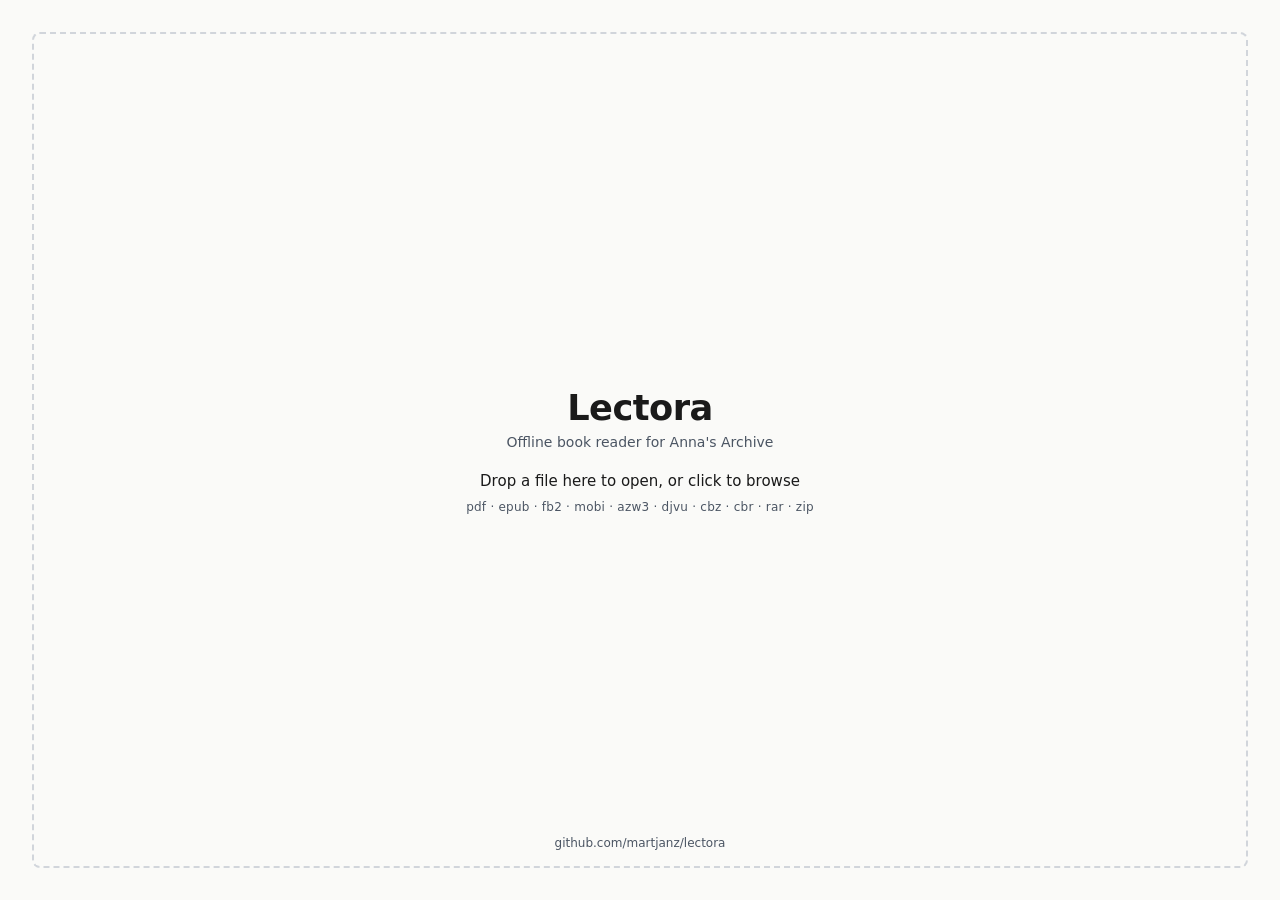
<file: index.html>
<!DOCTYPE html>
<html lang="en">
<head>
  <meta charset="UTF-8">
  <meta name="viewport" content="width=device-width, initial-scale=1">
  <title>Lectora</title>
  <link rel="stylesheet" href="./src/reader.css">
  <script src="./vendor/react.production.min.js"></script>
  <script src="./vendor/react-dom.production.min.js"></script>
  <script src="./vendor/reakit.min.js"></script>
  <script src="./vendor/djvu.js"></script>
  <script src="./vendor/djvu_viewer.js"></script>
  <script>window.reakit = window.Reakit;</script>
  <script src="./vendor/villain.js"></script>
  <script src="./vendor/zip.min.js"></script>
</head>
<body>

<div id="drop-area">
  <input type="file" id="file-input" accept=".pdf,.epub,.fb2,.mobi,.azw3,.djvu,.cbz,.cbr,.rar,.zip" style="display:none">
  <div id="drop-logo">Lectora</div>
  <div id="drop-subtitle">Offline book reader for Anna's Archive</div>
  <div id="drop-cta">Drop a file here to open, or click to browse</div>
  <div class="hint">pdf · epub · fb2 · mobi · azw3 · djvu · cbz · cbr · rar · zip</div>
  <footer id="drop-footer">
    <a href="https://github.com/martjanz/lectora" target="_blank" rel="noopener">github.com/martjanz/lectora</a>
  </footer>
</div>

<div id="error-popup">
  <div id="error-box">
    <div style="font-weight:600;margin-bottom:8px">Error opening file</div>
    <div>There may be a problem with this file. Try a different application.</div>
    <p id="error-message"></p>
    <button id="error-close">Close</button>
  </div>
</div>

<div id="viewer-container"></div>
<div id="reader">
  <header id="reader-header">
    <span id="reader-title"></span>
    <span id="reader-page-info"></span>
    <button class="reader-btn" id="mode-btn">Prose</button>
    <button class="reader-btn" id="font-dec">−</button>
    <button class="reader-btn" id="font-inc">+</button>
    <button class="reader-btn" id="dark-btn">☀</button>
  </header>
  <div id="page-area">
    <div id="page-left-zone"></div>
    <div id="page-content"></div>
    <div id="page-right-zone"></div>
  </div>
  <footer id="reader-footer">
    <button class="reader-btn" id="prev-btn">←</button>
    <div id="progress-bar-container"><div id="progress-bar"></div></div>
    <button class="reader-btn" id="next-btn">→</button>
    <span id="kb-hint">← → · h l · space · f: mode · d: dark · +−: font</span>
  </footer>
</div>

<script src="./src/cleanup.js"></script>
<script src="./src/reader.js"></script>
</body>
</html>
</file>
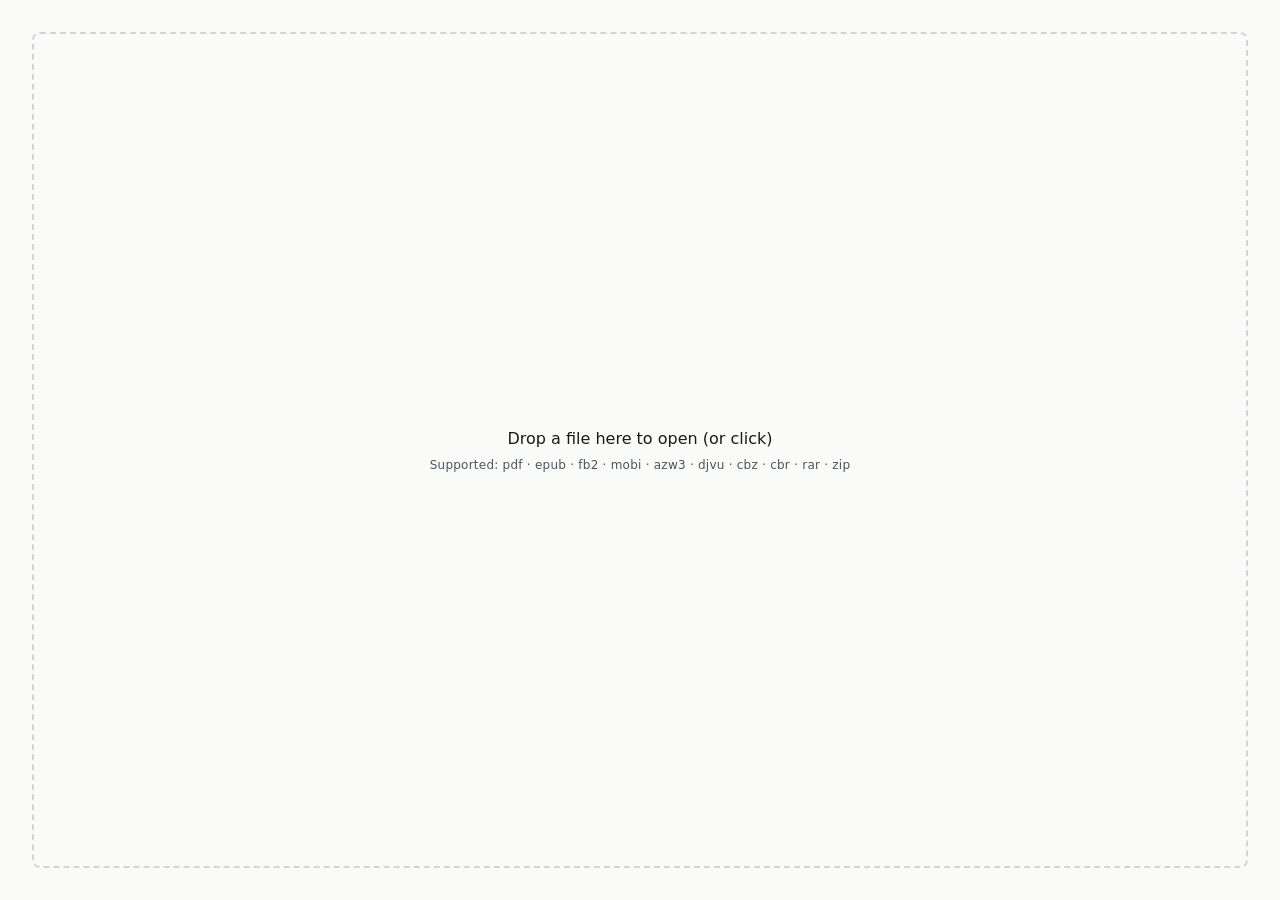
<file: reader.html>
<!DOCTYPE html>
<html lang="en">
<head>
  <meta charset="UTF-8">
  <meta name="viewport" content="width=device-width, initial-scale=1">
  <title>Lectora</title>
  <link rel="stylesheet" href="./src/reader.css">
  <script src="./vendor/react.production.min.js"></script>
  <script src="./vendor/react-dom.production.min.js"></script>
  <script src="./vendor/reakit.min.js"></script>
  <script src="./vendor/djvu.js"></script>
  <script src="./vendor/djvu_viewer.js"></script>
  <script>window.reakit = window.Reakit;</script>
  <script src="./vendor/villain.js"></script>
  <script src="./vendor/zip.min.js"></script>
</head>
<body>

<div id="drop-area">
  <div>Drop a file here to open (or click)</div>
  <div class="hint">Supported: pdf · epub · fb2 · mobi · azw3 · djvu · cbz · cbr · rar · zip</div>
  <input type="file" id="file-input" accept=".pdf,.epub,.fb2,.mobi,.azw3,.djvu,.cbz,.cbr,.rar,.zip" style="display:none">
</div>

<div id="error-popup">
  <div id="error-box">
    <div style="font-weight:600;margin-bottom:8px">Error opening file</div>
    <div>There may be a problem with this file. Try a different application.</div>
    <p id="error-message"></p>
    <button id="error-close">Close</button>
  </div>
</div>

<div id="viewer-container"></div>
<div id="reader">
  <header id="reader-header">
    <span id="reader-title"></span>
    <span id="reader-page-info"></span>
    <button class="reader-btn" id="mode-btn">Prose</button>
    <button class="reader-btn" id="font-dec">−</button>
    <button class="reader-btn" id="font-inc">+</button>
    <button class="reader-btn" id="dark-btn">☀</button>
  </header>
  <div id="page-area">
    <div id="page-left-zone"></div>
    <div id="page-content"></div>
    <div id="page-right-zone"></div>
  </div>
  <footer id="reader-footer">
    <button class="reader-btn" id="prev-btn">←</button>
    <div id="progress-bar-container"><div id="progress-bar"></div></div>
    <button class="reader-btn" id="next-btn">→</button>
    <span id="kb-hint">← → · h l · space · f: mode · d: dark · +−: font</span>
  </footer>
</div>

<script src="./src/cleanup.js"></script>
<script src="./src/reader.js"></script>
</body>
</html>
</file>
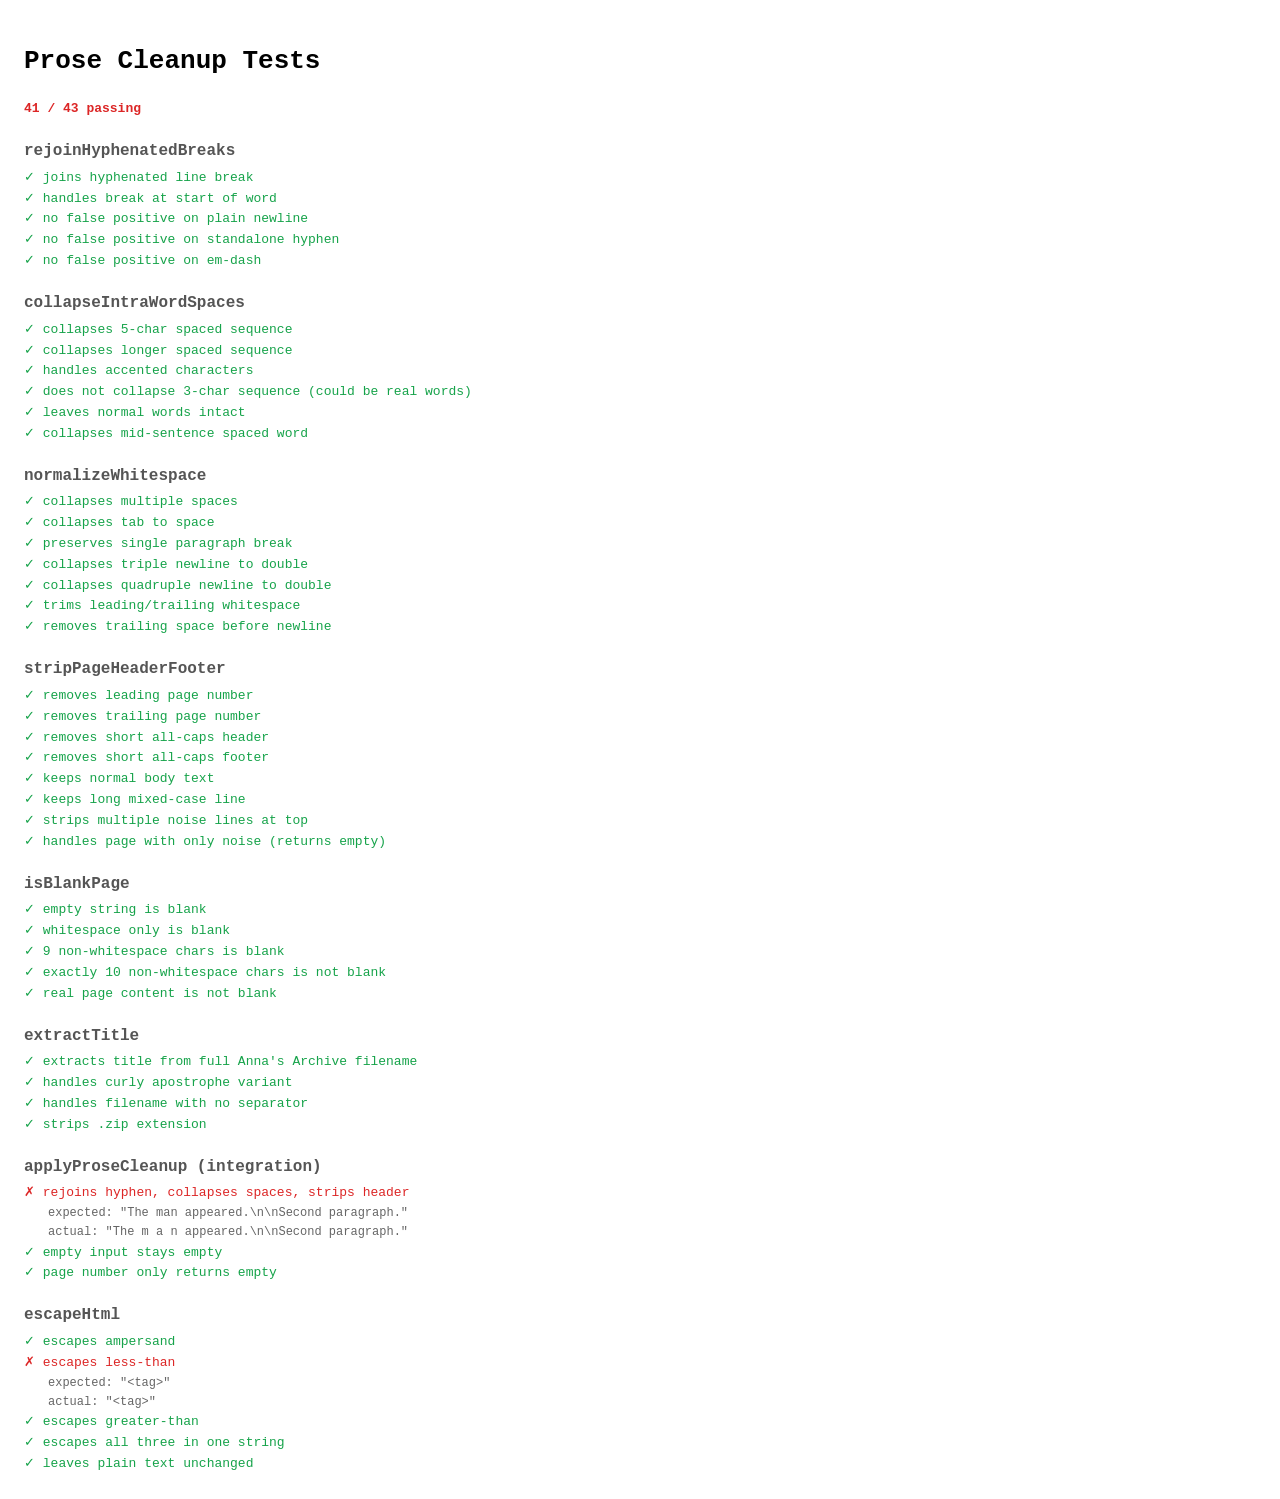
<file: tests/prose-cleanup.test.html>
<!DOCTYPE html>
<html lang="en">
<head>
  <meta charset="UTF-8">
  <title>Prose Cleanup Tests</title>
  <style>
    body { font-family: monospace; padding: 1rem; line-height: 1.6; }
    .pass { color: #16a34a; }
    .fail { color: #dc2626; }
    .fail .detail { padding-left: 1.5rem; font-size: 12px; color: #666; }
    h1 { margin-bottom: 0.5rem; }
    #summary { margin: 1rem 0; font-weight: bold; }
    h2 { font-size: 1rem; margin: 1.2rem 0 0.2rem; color: #555; }
  </style>
</head>
<body>
<h1>Prose Cleanup Tests</h1>
<div id="summary"></div>
<div id="results"></div>
<script src="../src/cleanup.js"></script>
<script>

const results = [];
function assert(name, actual, expected) {
  results.push({ name, pass: actual === expected, actual, expected });
}
function section(name) {
  results.push({ section: name });
}

// ── rejoinHyphenatedBreaks ────────────────────────────────────────────────────
section('rejoinHyphenatedBreaks');
assert('joins hyphenated line break',
  rejoinHyphenatedBreaks('cer-\nemonial'), 'ceremonial');
assert('handles break at start of word',
  rejoinHyphenatedBreaks('some-\nthing'), 'something');
assert('no false positive on plain newline',
  rejoinHyphenatedBreaks('hello\nworld'), 'hello\nworld');
assert('no false positive on standalone hyphen',
  rejoinHyphenatedBreaks('1-2-3'), '1-2-3');
assert('no false positive on em-dash',
  rejoinHyphenatedBreaks('word—word'), 'word—word');

// ── collapseIntraWordSpaces ───────────────────────────────────────────────────
section('collapseIntraWordSpaces');
assert('collapses 5-char spaced sequence',
  collapseIntraWordSpaces('h e l l o'), 'hello');
assert('collapses longer spaced sequence',
  collapseIntraWordSpaces('c e r e m o n i a l'), 'ceremonial');
assert('handles accented characters',
  collapseIntraWordSpaces('c e r á m i c a'), 'cerámica');
assert('does not collapse 3-char sequence (could be real words)',
  collapseIntraWordSpaces('a o e'), 'a o e');
assert('leaves normal words intact',
  collapseIntraWordSpaces('hello world'), 'hello world');
assert('collapses mid-sentence spaced word',
  collapseIntraWordSpaces('The w o r d was clear.'), 'The word was clear.');

// ── normalizeWhitespace ───────────────────────────────────────────────────────
section('normalizeWhitespace');
assert('collapses multiple spaces',
  normalizeWhitespace('hello   world'), 'hello world');
assert('collapses tab to space',
  normalizeWhitespace('hello\tworld'), 'hello world');
assert('preserves single paragraph break',
  normalizeWhitespace('a\n\nb'), 'a\n\nb');
assert('collapses triple newline to double',
  normalizeWhitespace('a\n\n\nb'), 'a\n\nb');
assert('collapses quadruple newline to double',
  normalizeWhitespace('a\n\n\n\nb'), 'a\n\nb');
assert('trims leading/trailing whitespace',
  normalizeWhitespace('  hello  '), 'hello');
assert('removes trailing space before newline',
  normalizeWhitespace('hello \nworld'), 'hello\nworld');

// ── stripPageHeaderFooter ─────────────────────────────────────────────────────
section('stripPageHeaderFooter');
assert('removes leading page number',
  stripPageHeaderFooter('42\nhello world'), 'hello world');
assert('removes trailing page number',
  stripPageHeaderFooter('hello world\n42'), 'hello world');
assert('removes short all-caps header',
  stripPageHeaderFooter('CHAPTER ONE\nhello world'), 'hello world');
assert('removes short all-caps footer',
  stripPageHeaderFooter('hello world\nCHAPTER ONE'), 'hello world');
assert('keeps normal body text',
  stripPageHeaderFooter('hello world'), 'hello world');
assert('keeps long mixed-case line',
  stripPageHeaderFooter('This is a full sentence that is not a header.'),
  'This is a full sentence that is not a header.');
assert('strips multiple noise lines at top',
  stripPageHeaderFooter('12\nHEADER\nhello world'), 'hello world');
assert('handles page with only noise (returns empty)',
  stripPageHeaderFooter('42\nCHAPTER'), '');

// ── isBlankPage ───────────────────────────────────────────────────────────────
section('isBlankPage');
assert('empty string is blank',
  isBlankPage(''), true);
assert('whitespace only is blank',
  isBlankPage('   \n  \n  '), true);
assert('9 non-whitespace chars is blank',
  isBlankPage('123456789'), true);
assert('exactly 10 non-whitespace chars is not blank',
  isBlankPage('1234567890'), false);
assert('real page content is not blank',
  isBlankPage('Esta es una página con contenido real.'), false);

// ── extractTitle ──────────────────────────────────────────────────────────────
section('extractTitle');
assert('extracts title from full Anna\'s Archive filename',
  extractTitle("My Book Title -- Author Name -- 2023 -- Anna's Archive.zip"),
  'My Book Title');
assert('handles curly apostrophe variant',
  extractTitle("My Book -- Author -- Anna’s Archive.zip"),
  'My Book');
assert('handles filename with no separator',
  extractTitle('simplebook.zip'), 'simplebook');
assert('strips .zip extension',
  extractTitle('Historia Argentina.zip'), 'Historia Argentina');

// ── applyProseCleanup (integration) ──────────────────────────────────────────
section('applyProseCleanup (integration)');
assert('rejoins hyphen, collapses spaces, strips header',
  applyProseCleanup('12\nThe m a n ap-\npeared.\n\nSecond paragraph.'),
  'The man appeared.\n\nSecond paragraph.');
assert('empty input stays empty',
  applyProseCleanup(''), '');
assert('page number only returns empty',
  applyProseCleanup('42'), '');

// ── escapeHtml ────────────────────────────────────────────────────────────────
section('escapeHtml');
assert('escapes ampersand',
  escapeHtml('a & b'), 'a &amp; b');
assert('escapes less-than',
  escapeHtml('<tag>'), '&lt;tag>');
assert('escapes greater-than',
  escapeHtml('a > b'), 'a &gt; b');
assert('escapes all three in one string',
  escapeHtml('<a & b>'), '&lt;a &amp; b&gt;');
assert('leaves plain text unchanged',
  escapeHtml('hello world'), 'hello world');

// ── Render ────────────────────────────────────────────────────────────────────

const passing = results.filter(r => r.pass !== undefined && r.pass).length;
const total   = results.filter(r => r.pass !== undefined).length;
document.getElementById('summary').textContent = `${passing} / ${total} passing`;
document.getElementById('summary').style.color = passing === total ? '#16a34a' : '#dc2626';

const html = results.map(r => {
  if (r.section !== undefined) {
    return `<h2>${r.section}</h2>`;
  }
  return `<div class="${r.pass ? 'pass' : 'fail'}">
    ${r.pass ? '✓' : '✗'} ${r.name}
    ${!r.pass ? `<div class="detail">expected: ${JSON.stringify(r.expected)}<br>actual:   ${JSON.stringify(r.actual)}</div>` : ''}
  </div>`;
}).join('');
document.getElementById('results').innerHTML = html;
</script>
</body>
</html>
</file>
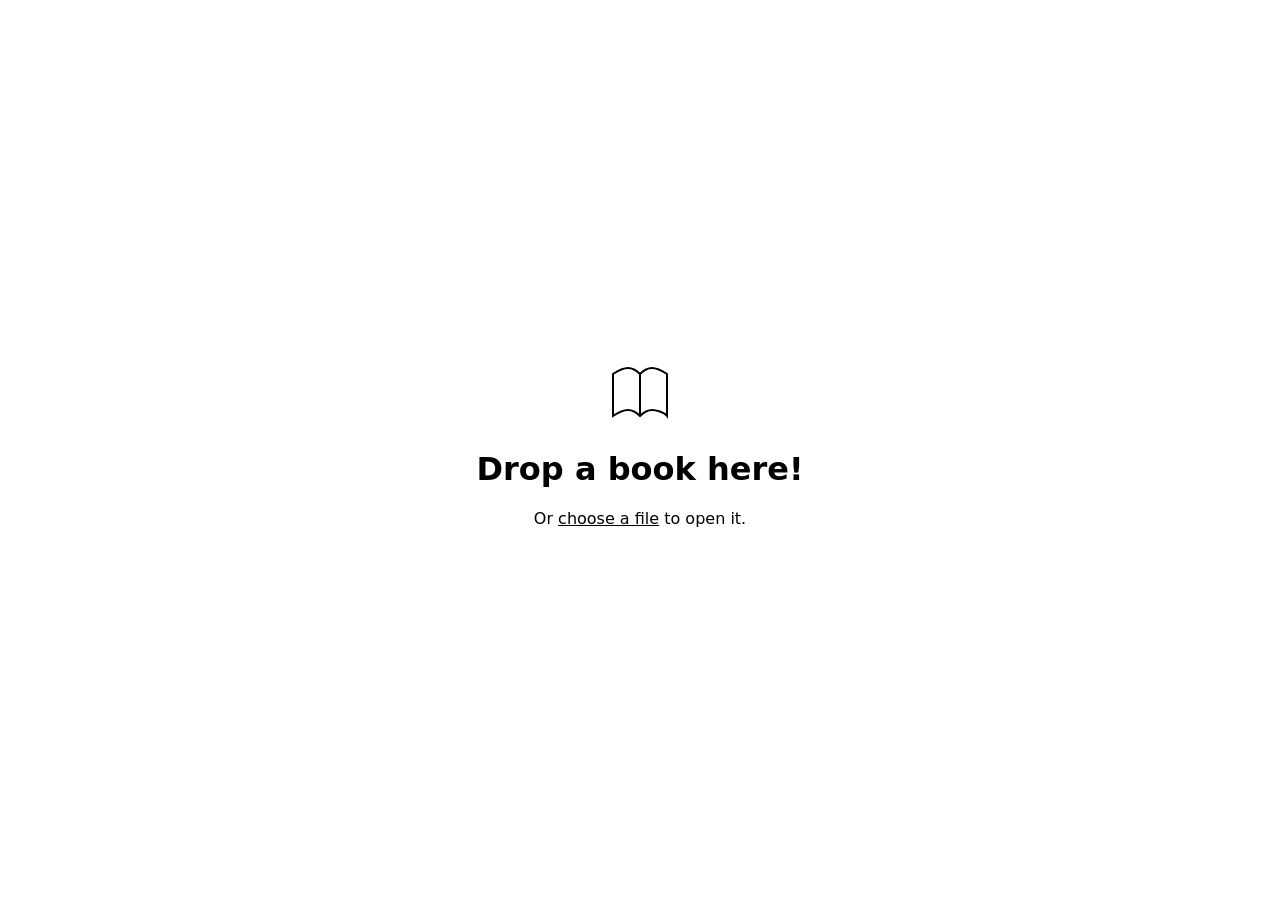
<file: vendor/foliatejs/reader.html>
<!DOCTYPE html>
<meta charset="utf-8">
<meta name="color-scheme" content="light dark">
<meta name="viewport" content="width=device-width, initial-scale=1">
<meta http-equiv="Content-Security-Policy" content="default-src 'self' blob:; script-src 'self'; style-src 'self' blob: 'unsafe-inline'; img-src 'self' blob: data:; connect-src 'self' blob: data: *; frame-src blob: data:; object-src blob: data:; form-action 'none';">
<title>E-Book Reader</title>
<style>
:root {
    --active-bg: rgba(0, 0, 0, .05);
}
@supports (color-scheme: light dark) {
    @media (prefers-color-scheme: dark) {
        :root {
            --active-bg: rgba(255, 255, 255, .1);
        }
    }
}
html {
    height: 100%;
}
body {
    margin: 0 auto;
    height: 100%;
    font: menu;
    font-family: system-ui, sans-serif;
}
#drop-target {
    height: 100vh;
    display: flex;
    align-items: center;
    justify-content: center;
    text-align: center;
    visibility: hidden;
}
#drop-target h1 {
    font-weight: 900;
}
#file-button {
    font: inherit;
    background: none;
    border: 0;
    padding: 0;
    text-decoration: underline;
    cursor: pointer;
}
.icon {
    display: block;
    fill: none;
    stroke: currentcolor;
    stroke-width: 2px;
}
.empty-state-icon {
    margin: auto;
}
.toolbar {
    box-sizing: border-box;
    position: absolute;
    z-index: 1;
    display: flex;
    align-items: center;
    justify-content: space-between;
    width: 100%;
    height: 48px;
    padding: 6px;
    transition: opacity 250ms ease;
    visibility: hidden;
}
.toolbar button {
    padding: 3px;
    border-radius: 6px;
    background: none;
    border: 0;
    color: GrayText;
}
.toolbar button:hover {
    background: rgba(0, 0, 0, .1);
    color: currentcolor;
}
#header-bar {
    top: 0;
}
#nav-bar {
    bottom: 0;
}
#progress-slider {
    flex-grow: 1;
    margin: 0 12px;
    visibility: hidden;
}
#side-bar {
    visibility: hidden;
    box-sizing: border-box;
    position: absolute;
    z-index: 2;
    top: 0;
    left: 0;
    height: 100%;
    width: 320px;
    transform: translateX(-320px);
    display: flex;
    flex-direction: column;
    background: Canvas;
    color: CanvasText;
    box-shadow: 0 0 0 1px rgba(0, 0, 0, .2), 0 0 40px rgba(0, 0, 0, .2);
    transition: visibility 0s linear 300ms, transform 300ms ease;
}
#side-bar.show {
    visibility: visible;
    transform: translateX(0);
    transition-delay: 0s;
}
#dimming-overlay {
    visibility: hidden;
    position: fixed;
    z-index: 2;
    top: 0;
    left: 0;
    width: 100%;
    height: 100%;
    background: rgba(0, 0, 0, .2);
    opacity: 0;
    transition: visibility 0s linear 300ms, opacity 300ms ease;
}
#dimming-overlay.show {
    visibility: visible;
    opacity: 1;
    transition-delay: 0s;
}
#side-bar-header {
    padding: 1rem;
    display: flex;
    border-bottom: 1px solid rgba(0, 0, 0, .1);
    align-items: center;
}
#side-bar-cover {
    height: 10vh;
    min-height: 60px;
    max-height: 180px;
    border-radius: 3px;
    border: 0;
    background: lightgray;
    box-shadow: 0 0 1px rgba(0, 0, 0, .1), 0 0 16px rgba(0, 0, 0, .1);
    margin-inline-end: 1rem;
}
#side-bar-cover:not([src]) {
    display: none;
}
#side-bar-title {
    margin: .5rem 0;
    font-size: inherit;
}
#side-bar-author {
    margin: .5rem 0;
    font-size: small;
    color: GrayText;
}
#toc-view {
    padding: .5rem;
    overflow-y: scroll;
}
#toc-view li, #toc-view ol {
    margin: 0;
    padding: 0;
    list-style: none;
}
#toc-view a, #toc-view span {
    display: block;
    border-radius: 6px;
    padding: 8px;
    margin: 2px 0;
}
#toc-view a {
    color: CanvasText;
    text-decoration: none;
}
#toc-view a:hover {
    background: var(--active-bg);
}
#toc-view span {
    color: GrayText;
}
#toc-view svg {
    margin-inline-start: -24px;
    padding-inline-start: 5px;
    padding-inline-end: 6px;
    fill: CanvasText;
    cursor: default;
    transition: transform .2s ease;
    opacity: .5;
}
#toc-view svg:hover {
    opacity: 1;
}
#toc-view [aria-current] {
    font-weight: bold;
    background: var(--active-bg);
}
#toc-view [aria-expanded="false"] svg {
    transform: rotate(-90deg);
}
#toc-view [aria-expanded="false"] + [role="group"] {
    display: none;
}
.menu-container {
    position: relative;
}
.menu, .menu ul {
    list-style: none;
    padding: 0;
    margin: 0;
}
.menu {
    visibility: hidden;
    position: absolute;
    right: 0;
    background: Canvas;
    color: CanvasText;
    border-radius: 6px;
    box-shadow: 0 0 0 1px rgba(0, 0, 0, .2), 0 0 16px rgba(0, 0, 0, .1);
    padding: 6px;
    cursor: default;
}
.menu.show {
    visibility: visible;
}
.menu li {
    padding: 6px 12px;
    padding-left: 24px;
    border-radius: 6px;
}
.menu li:hover {
    background: var(--active-bg);
}
.menu li[aria-checked="true"] {
    background-position: center left;
    background-repeat: no-repeat;
    background-image: url('data:image/svg+xml;utf8,%3Csvg%20xmlns%3D%22http%3A%2F%2Fwww.w3.org%2F2000%2Fsvg%22%20width%3D%2224%22%20height%3D%2224%22%3E%3Ccircle%20cx%3D%2212%22%20cy%3D%2212%22%20r%3D%223%22%2F%3E%3C%2Fsvg%3E');
}
.popover {
    background: Canvas;
    color: CanvasText;
    border-radius: 6px;
    box-shadow: 0 0 0 1px rgba(0, 0, 0, .2), 0 0 16px rgba(0, 0, 0, .1), 0 0 32px rgba(0, 0, 0, .1);
}
.popover-arrow-down {
    fill: Canvas;
    filter: drop-shadow(0 -1px 0 rgba(0, 0, 0, .2));
}
.popover-arrow-up {
    fill: Canvas;
    filter: drop-shadow(0 1px 0 rgba(0, 0, 0, .2));
}
</style>
<input type="file" id="file-input" hidden>
<div id="drop-target" class="filter">
    <div>
        <svg class="icon empty-state-icon" width="72" height="72" aria-hidden="true">
            <path d="M36 18s-6-6-12-6-15 6-15 6v42s9-6 15-6 12 6 12 6c4-4 8-6 12-6s12 2 15 6V18c-6-4-12-6-15-6-4 0-8 2-12 6m0 0v42"/>
        </svg>
        <h1>Drop a book here!</h1>
        <p>Or <button id="file-button">choose a file</button> to open it.</p>
    </div>
</div>
<div id="dimming-overlay" aria-hidden="true"></div>
<div id="side-bar">
    <div id="side-bar-header">
        <img id="side-bar-cover">
        <div>
            <h1 id="side-bar-title"></h1>
            <p id="side-bar-author"></p>
        </div>
    </div>
    <div id="toc-view"></div>
</div>
<div id="header-bar" class="toolbar">
    <button id="side-bar-button" aria-label="Show sidebar">
        <svg class="icon" width="24" height="24" aria-hidden="true">
            <path d="M 4 6 h 16 M 4 12 h 16 M 4 18 h 16"/>
        </svg>
    </button>
    <div id="menu-button" class="menu-container">
        <button aria-label="Show settings" aria-haspopup="true">
            <svg class="icon" width="24" height="24" aria-hidden="true">
                <path d="M5 12.7a7 7 0 0 1 0-1.4l-1.8-2 2-3.5 2.7.5a7 7 0 0 1 1.2-.7L10 3h4l.9 2.6 1.2.7 2.7-.5 2 3.4-1.8 2a7 7 0 0 1 0 1.5l1.8 2-2 3.5-2.7-.5a7 7 0 0 1-1.2.7L14 21h-4l-.9-2.6a7 7 0 0 1-1.2-.7l-2.7.5-2-3.4 1.8-2Z"/>
                <circle cx="12" cy="12" r="3"/>
            </svg>
        </button>
    </div>
</div>
<div id="nav-bar" class="toolbar">
    <button id="left-button" aria-label="Go left">
        <svg class="icon" width="24" height="24" aria-hidden="true">
            <path d="M 15 6 L 9 12 L 15 18"/>
        </svg>
    </button>
    <input id="progress-slider" type="range" min="0" max="1" step="any" list="tick-marks">
    <datalist id="tick-marks"></datalist>
    <button id="right-button" aria-label="Go right">
        <svg class="icon" width="24" height="24" aria-hidden="true">
            <path d="M 9 6 L 15 12 L 9 18"/>
        </svg>
    </button>
</div>
<script src="reader.js" type="module"></script>
</file>
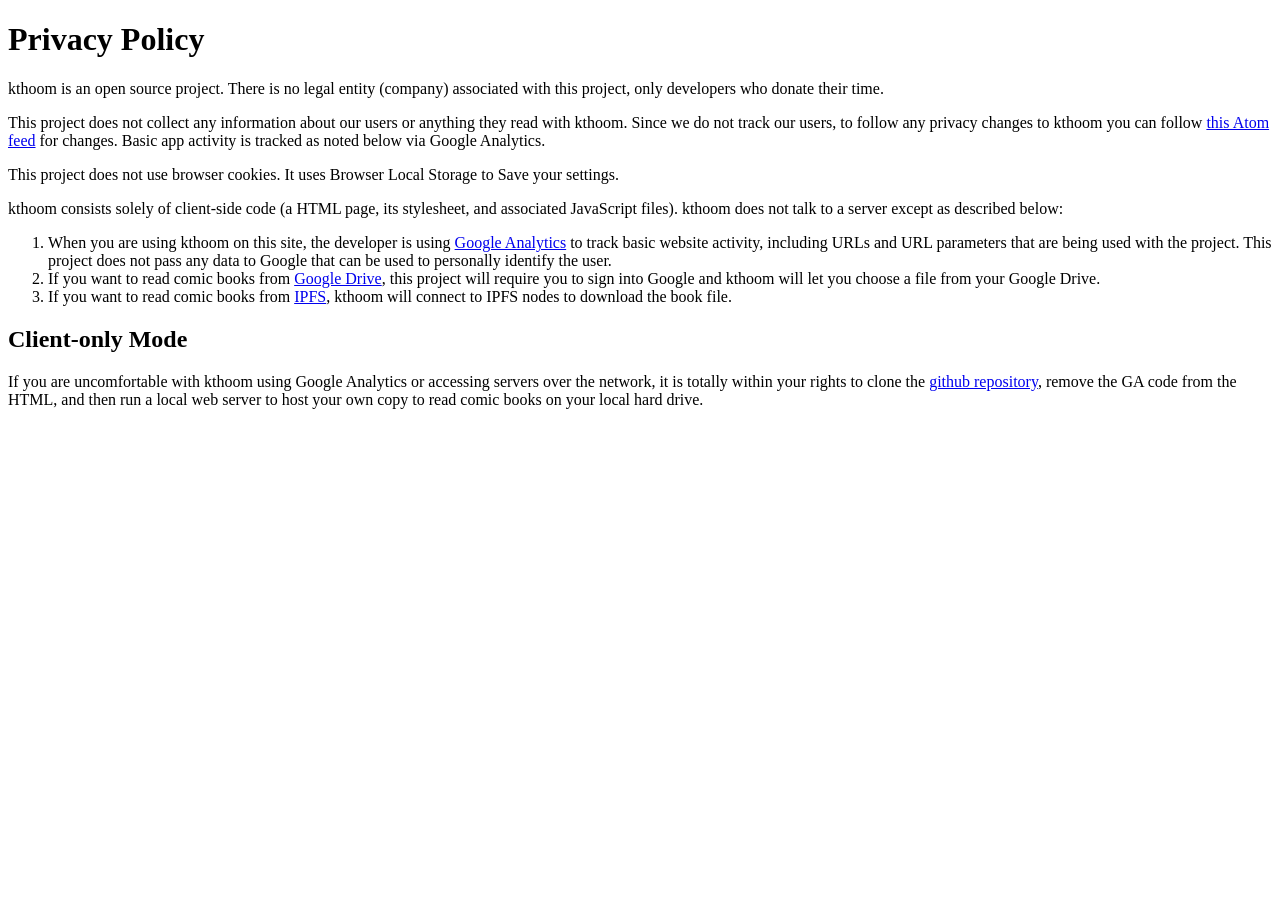
<file: vendor/kthoom/privacy.html>
<!DOCTYPE html>
<html>
  <head>
    <title>kthoom Privacy Policy</title>
  </head>
  <body>
    <h1>Privacy Policy</h1>

    <p>
      kthoom is an open source project.  There is no legal entity (company)
      associated with this project, only developers who donate their time.
    </p>

    <p>
      This project does not collect any information about our users or anything they read
      with kthoom. Since we do not track our users, to follow any privacy changes to kthoom
      you can follow <a href="https://www.codedread.com/kthoom/privacy.atom">this Atom feed</a>
      for changes. Basic app activity is tracked as noted below via Google Analytics.
    </p>

    <p>
      This project does not use browser cookies. It uses Browser Local Storage to Save
      your settings.
    </p>

    <p>
      kthoom consists solely of client-side code (a HTML page, its stylesheet,
      and associated JavaScript files).  kthoom does not talk to a server except
      as described below:
    </p>

    <ol>
      <li>
        When you are using kthoom on this site,
        the developer is using <a href="https://analytics.google.com">
        Google Analytics</a> to track basic website activity, including URLs and
        URL parameters that are being used with the project.  This project does
        not pass any data to Google that can be used to personally identify the
        user.
      </li>

      <li>
        If you want to read comic books from
        <a href="https://www.google.com/drive/">Google Drive</a>, this project
        will require you to sign into Google and kthoom will let you choose a
        file from your Google Drive.
      </li>

      <li>
        If you want to read comic books from <a href="https://ipfs.io">IPFS</a>,
        kthoom will connect to IPFS nodes to download the book file.
      </li>
    </ol>

    <h2>Client-only Mode</h2>
    <p>
      If you are uncomfortable with kthoom using Google Analytics or accessing
      servers over the network, it is totally within your rights to clone the
      <a href="https://github.com/codedread/kthoom/">github repository</a>,
      remove the GA code from the HTML, and then run a local web server to host
      your own copy to read comic books on your local hard drive.
    </p>
  </body>
</html>
</file>
<file: src/reader.css>
*, *::before, *::after { box-sizing: border-box; }
html, body { height: 100%; margin: 0; }

:root {
  --bg: #fafaf8;
  --text: #1a1a1a;
  --border: #d1d5db;
  --bar-bg: #f3f4f6;
  --accent: #4b5563;
  --font-size: 18px;
}
body[data-dark="true"] {
  --bg: #1a1a1a;
  --text: #e8e4d8;
  --border: #374151;
  --bar-bg: #111111;
  --accent: #9ca3af;
}
body { background: var(--bg); color: var(--text); font-family: system-ui, sans-serif; }

#drop-area {
  position: fixed; inset: 0; margin: 2rem;
  display: flex; flex-direction: column; align-items: center; justify-content: center; gap: 10px;
  cursor: pointer; border: 2px dashed var(--border); border-radius: 8px;
}
#drop-area.drag-over { background: color-mix(in srgb, var(--border) 20%, transparent); }
#drop-logo {
  font-size: 2.2rem; font-weight: 700; letter-spacing: -0.5px;
  color: var(--text);
}
#drop-subtitle {
  font-size: 14px; color: var(--accent); margin-top: -4px;
}
#drop-cta {
  margin-top: 12px; font-size: 15px;
}
#drop-area .hint { font-size: 12px; color: var(--accent); letter-spacing: 0.02em; }
#drop-footer {
  position: absolute; bottom: 1rem;
  font-size: 12px;
}
#drop-footer a { color: var(--accent); text-decoration: none; }
#drop-footer a:hover { text-decoration: underline; }

#error-popup {
  position: fixed; inset: 0; z-index: 200;
  display: none; align-items: center; justify-content: center;
  backdrop-filter: blur(4px);
}
#error-box {
  background: var(--bg); border: 1px solid var(--border);
  padding: 1.5rem; border-radius: 8px; max-width: 400px; width: 90%;
}
#error-box p { font-size: 12px; color: var(--accent); font-family: monospace; margin: 8px 0 0; word-break: break-all; }
#error-close { margin-top: 1rem; padding: 4px 12px; cursor: pointer; }

#viewer-container { position: fixed; inset: 0; display: none; }
#reader { position: fixed; inset: 0; display: none; flex-direction: column; }

button.reader-btn {
  background: none; border: 1px solid var(--border); color: var(--text);
  padding: 3px 9px; border-radius: 4px; cursor: pointer; font-size: 13px; white-space: nowrap;
}
button.reader-btn:hover { background: var(--border); }

#reader-header {
  height: 48px; flex-shrink: 0;
  display: flex; align-items: center; gap: 8px; padding: 0 12px;
  background: var(--bar-bg); border-bottom: 1px solid var(--border);
}
#reader-title { flex: 1; font-size: 13px; overflow: hidden; text-overflow: ellipsis; white-space: nowrap; }
#reader-page-info { font-size: 13px; color: var(--accent); white-space: nowrap; }

#page-area { flex: 1; overflow: hidden; position: relative; }
#page-left-zone, #page-right-zone {
  position: absolute; top: 0; bottom: 0; width: 15%; z-index: 1; cursor: pointer;
}
#page-left-zone { left: 0; }
#page-right-zone { right: 0; }

#page-content {
  position: absolute; inset: 0; overflow-y: auto;
  padding: 2.5rem 2rem;
  font-size: var(--font-size);
}
#page-content.prose {
  font-family: Georgia, ui-serif, serif;
  line-height: 1.7;
}
#page-content.prose p {
  max-width: 65ch; margin: 0 auto 1em;
}
#page-content.faithful {
  font-family: ui-monospace, 'Courier New', monospace;
  white-space: pre-wrap; line-height: 1.6;
}
#page-content.faithful pre {
  max-width: 80ch; margin: 0 auto;
}

#reader-footer {
  height: 44px; flex-shrink: 0;
  display: flex; align-items: center; gap: 8px; padding: 0 12px;
  background: var(--bar-bg); border-top: 1px solid var(--border);
}
#progress-bar-container {
  flex: 1; height: 6px; background: var(--border); border-radius: 3px; cursor: pointer;
}
#progress-bar { height: 100%; background: var(--accent); border-radius: 3px; width: 0%; transition: width 0.1s; }
#kb-hint { font-size: 11px; color: var(--accent); }
</file>
